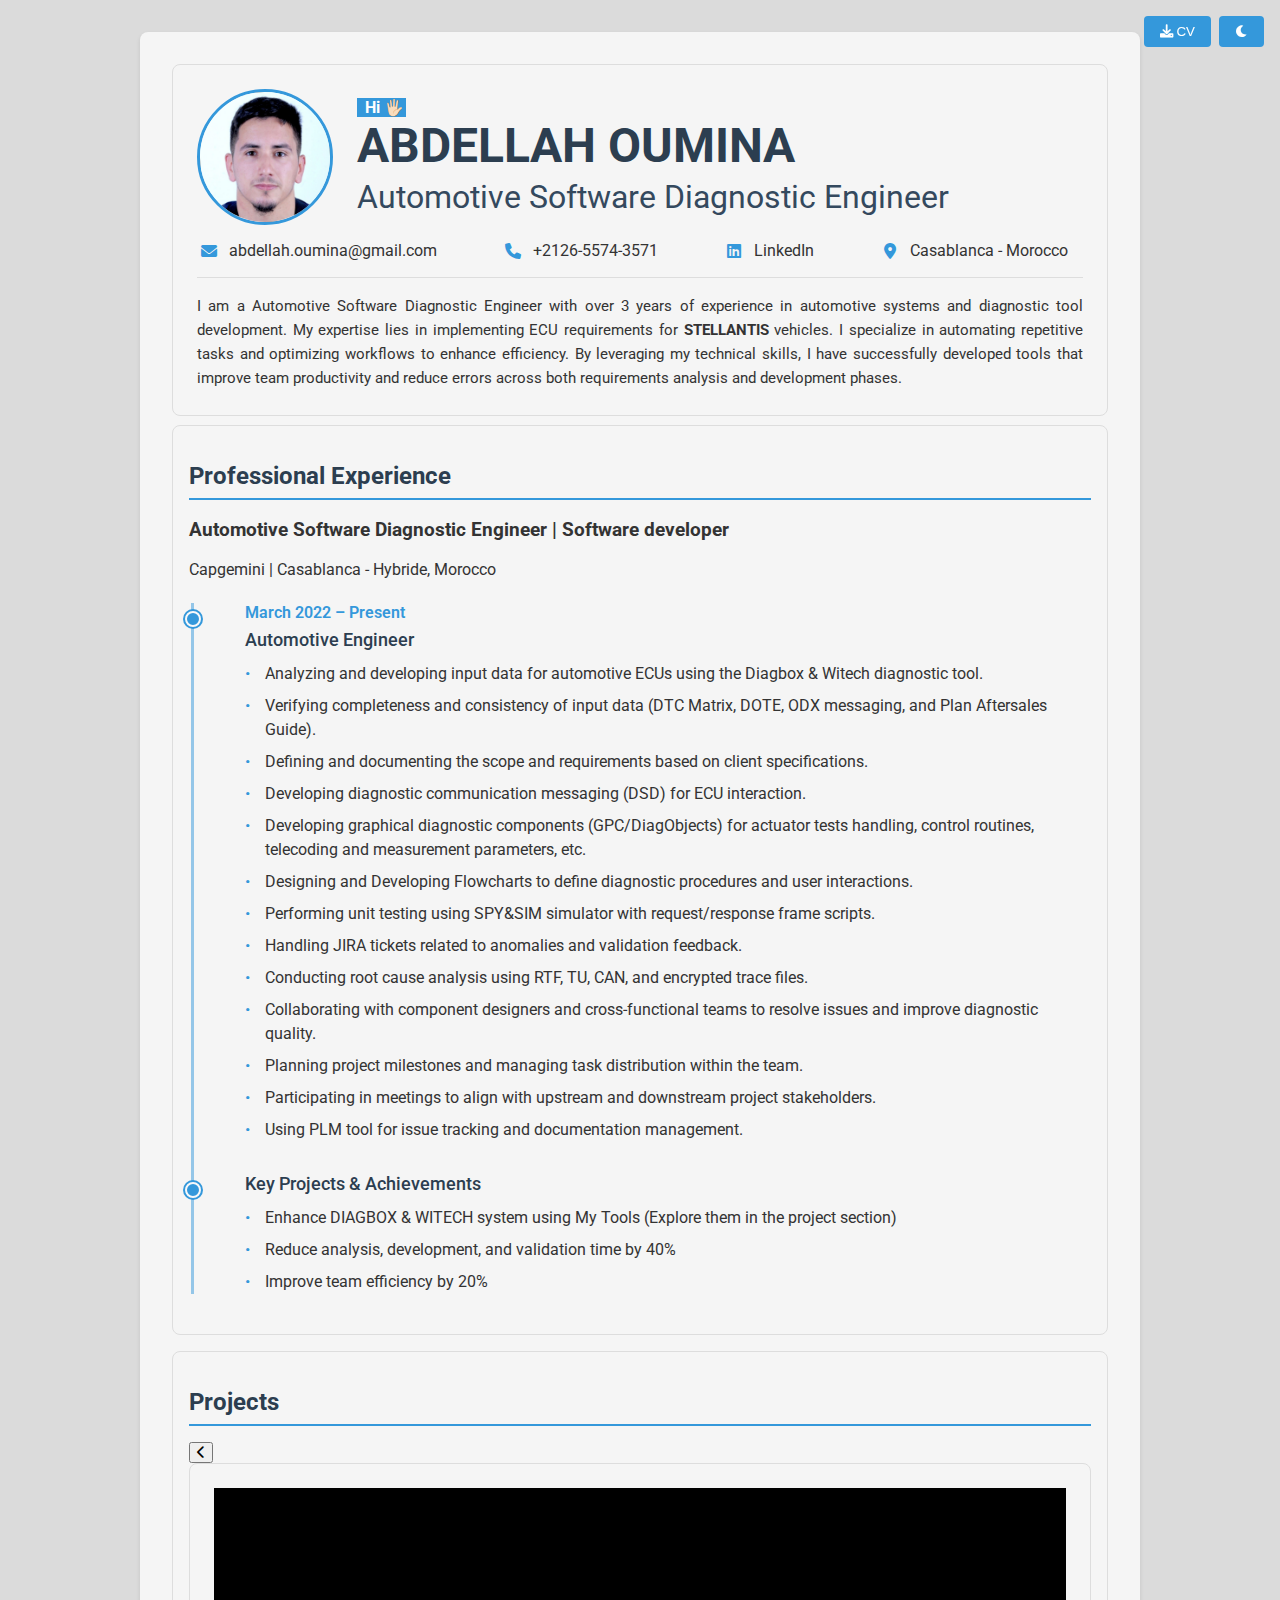
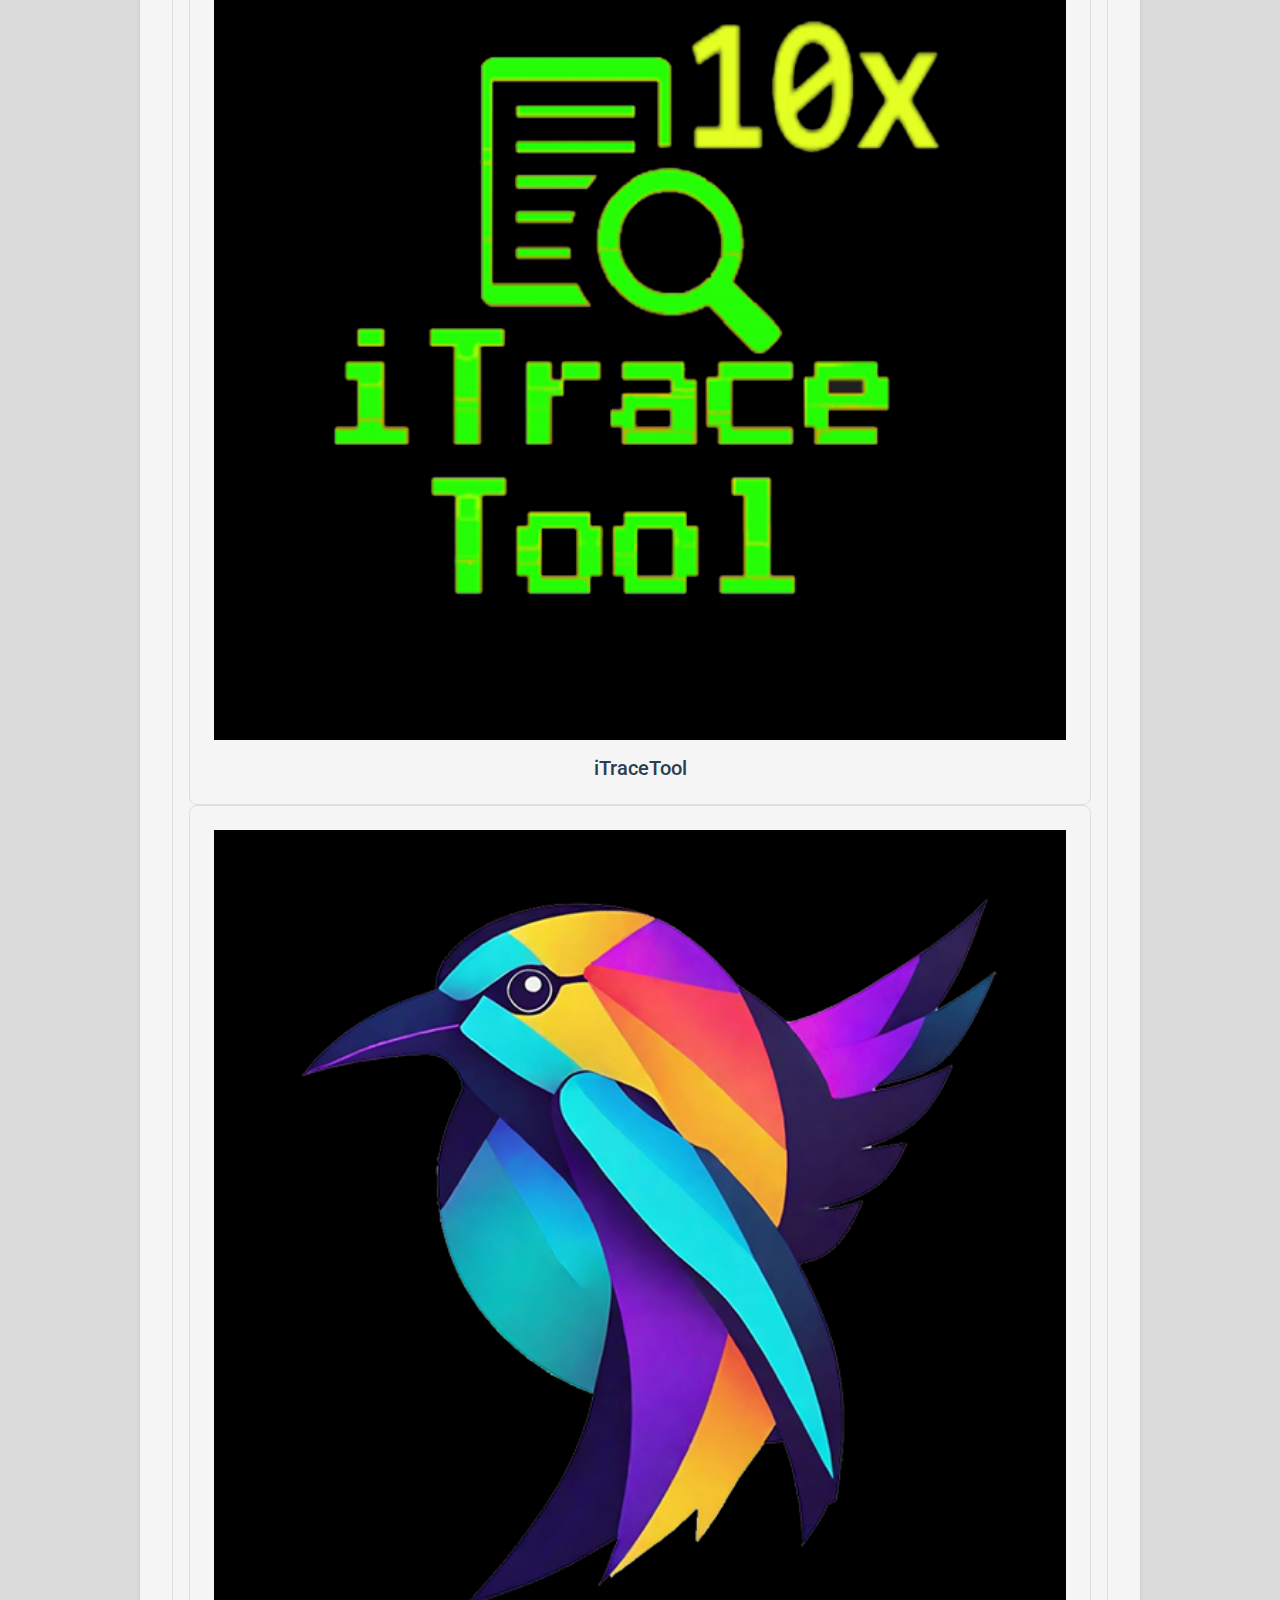
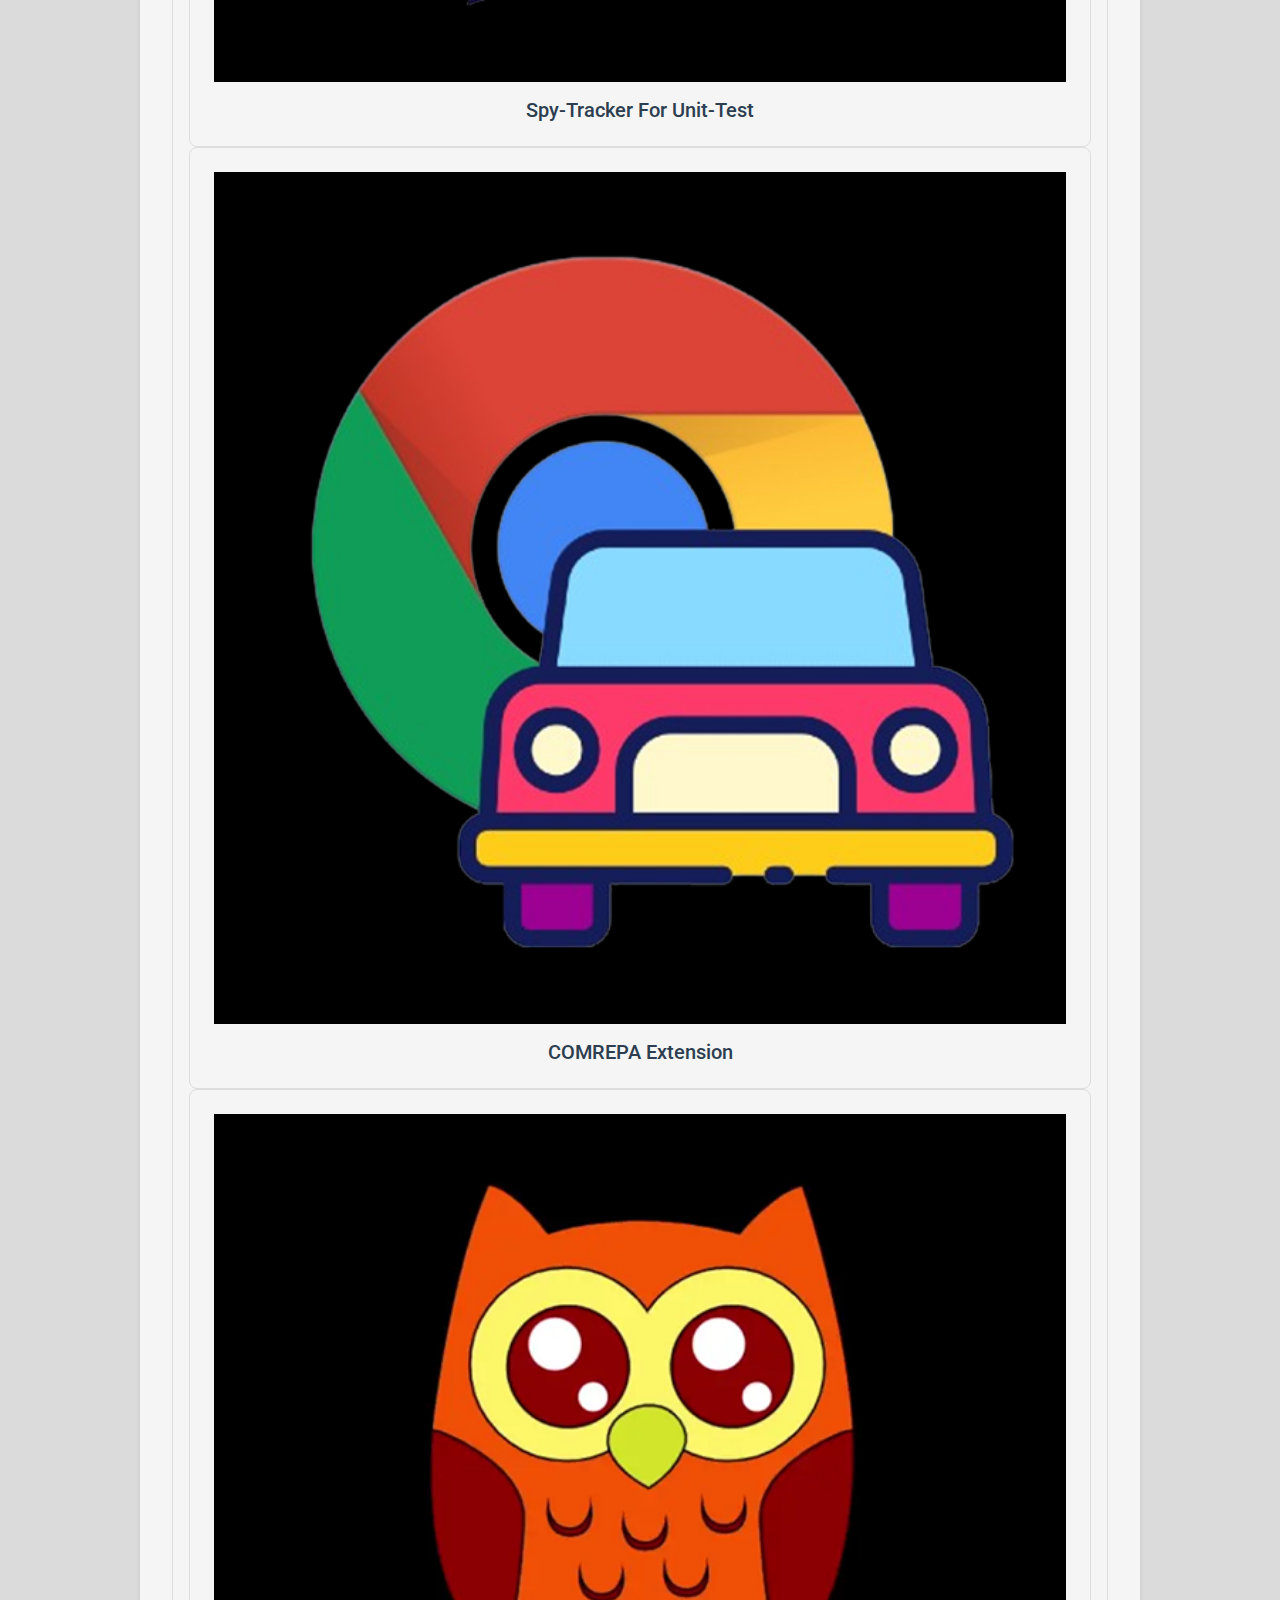
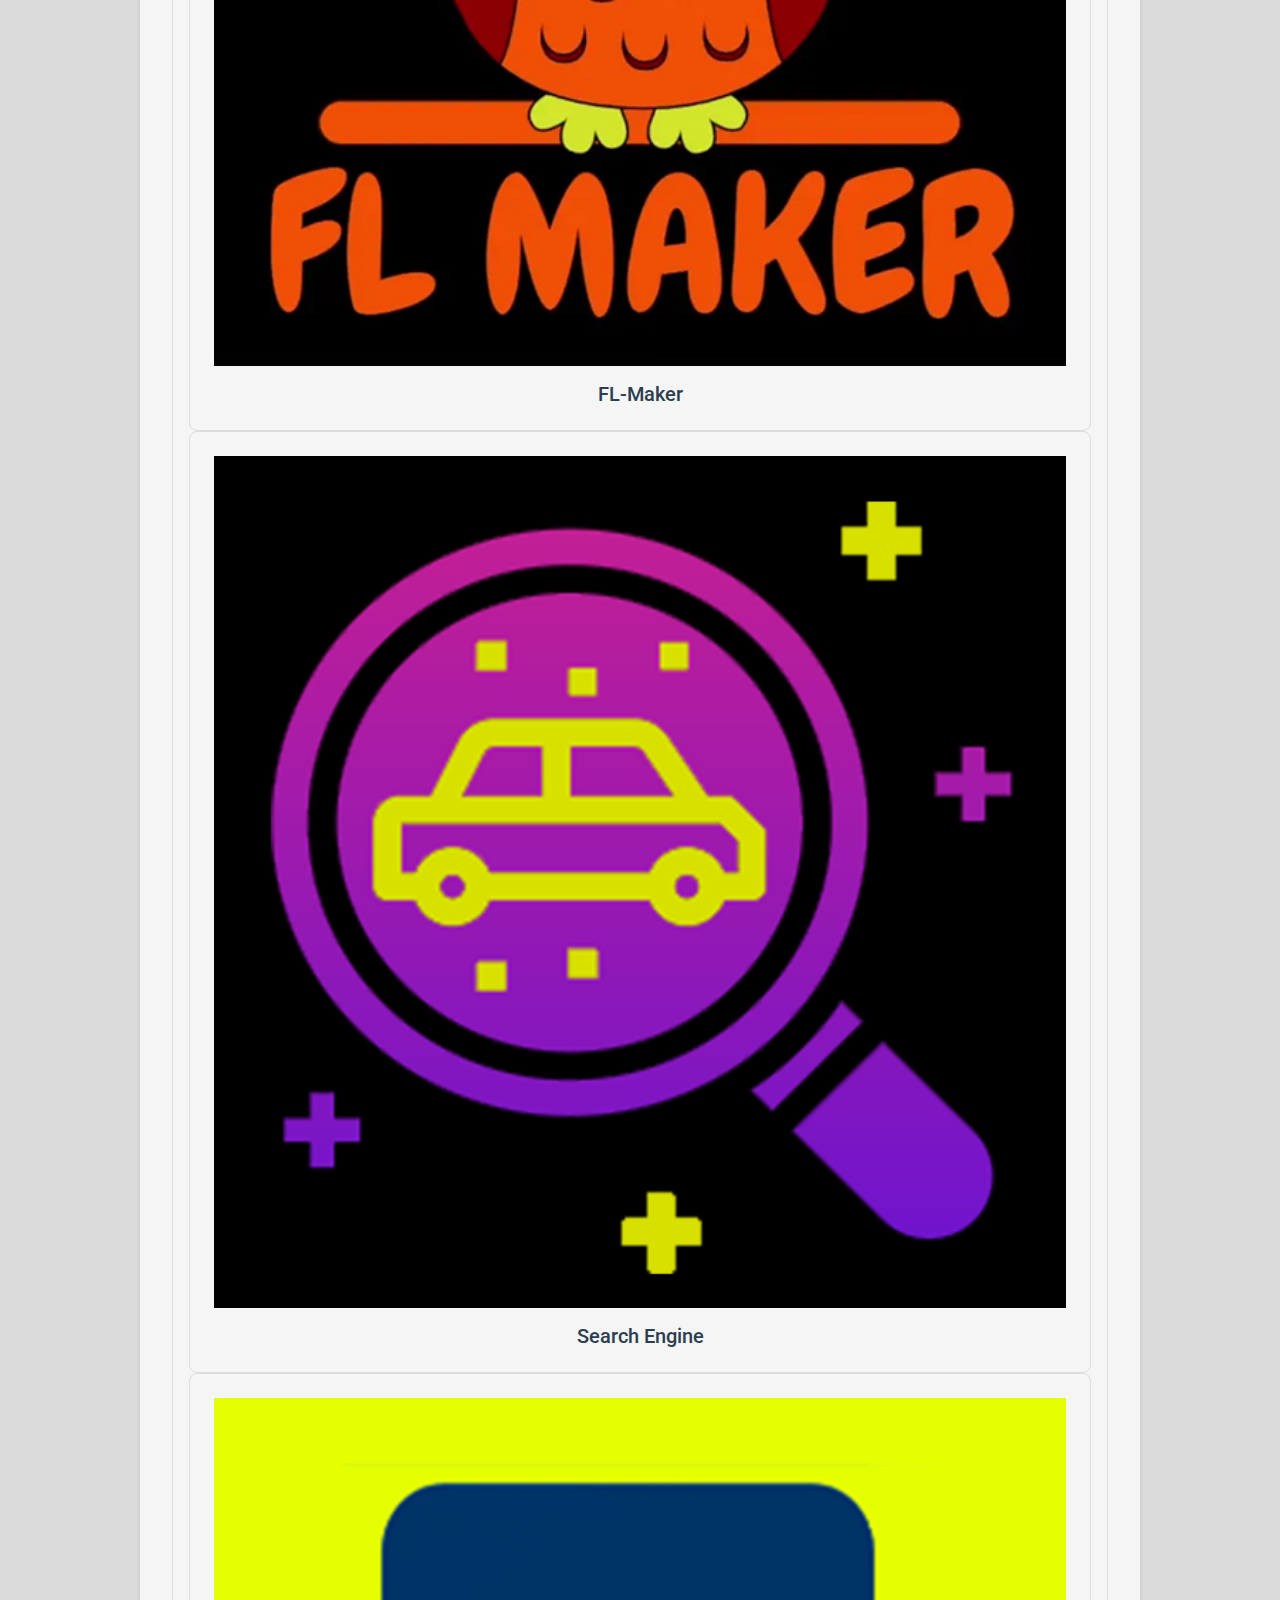
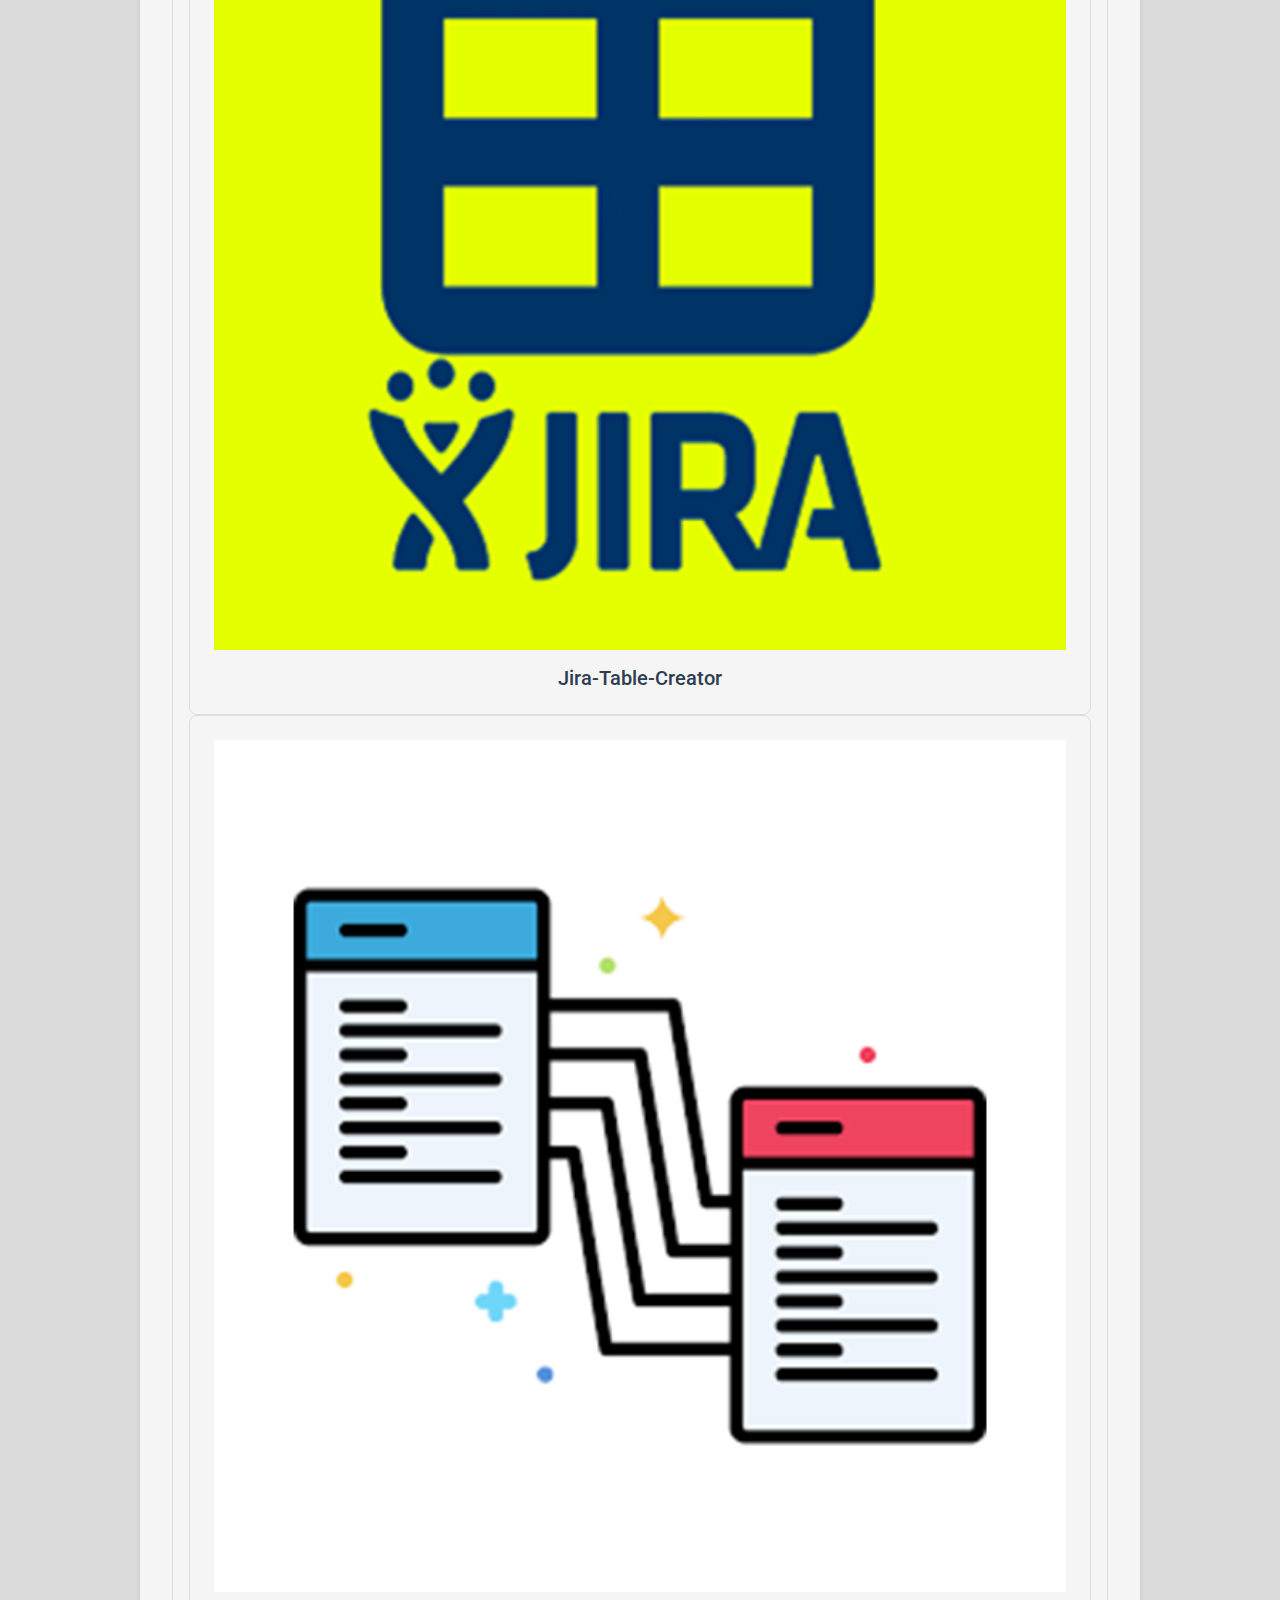
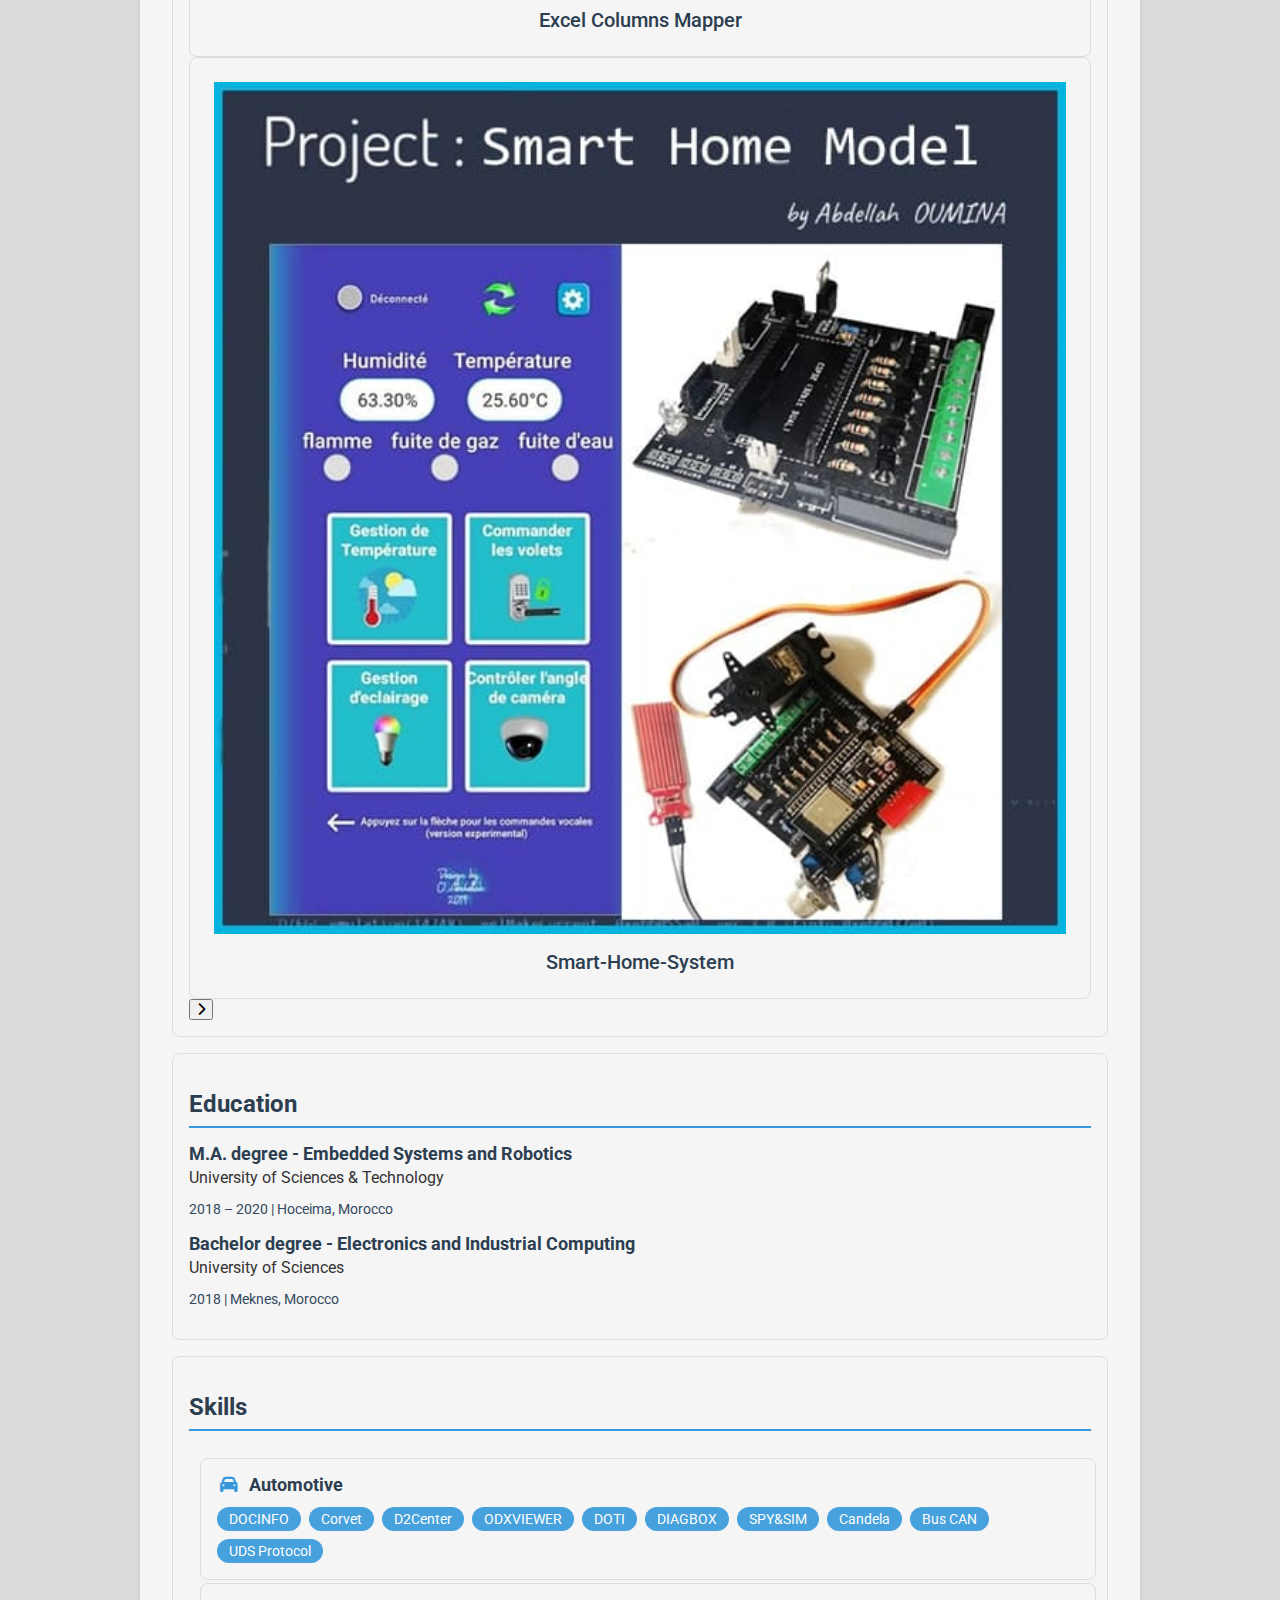
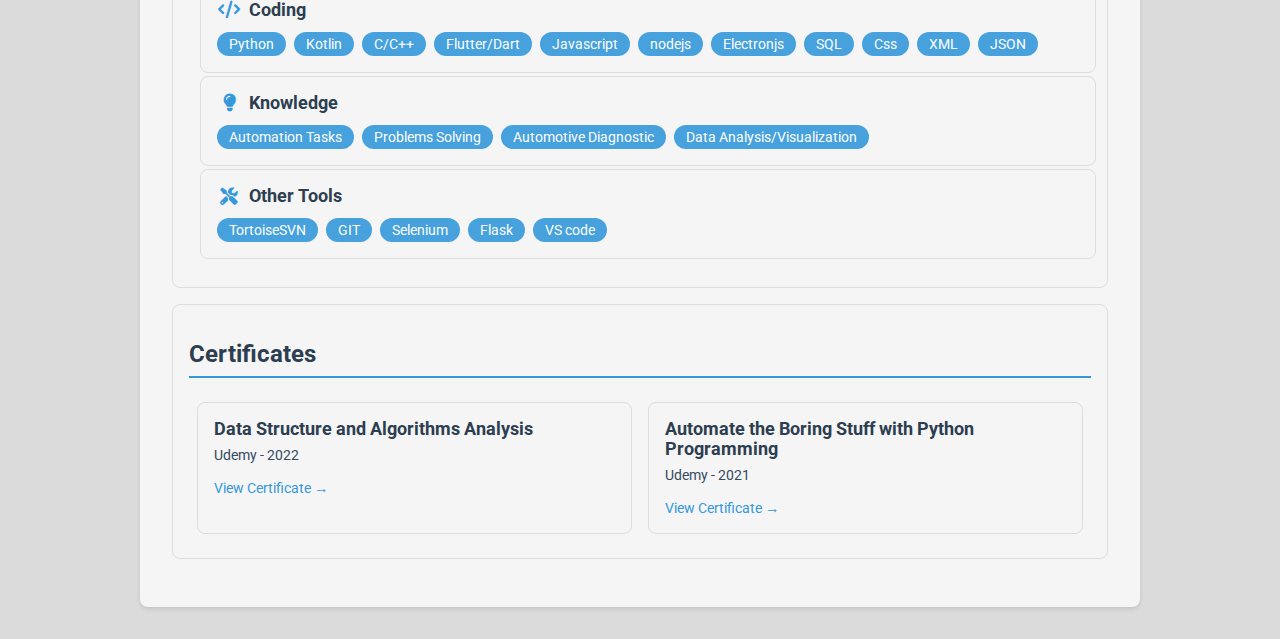
<file: index.html>
<!DOCTYPE html>
<html lang="en">
<head>
    <meta name="robots" content="noindex">
    <meta name="image" property="og:image" content="https://abdellah-oumina.github.io/my_resume/assets/Thumbnail.png">
    <meta property="og:type" content="resume">
    <meta property="og:url" content="https://abdellah-oumina.github.io/my_resume/">
    <meta property="og:type" content="Portfolio">
    <!-- Optional LinkedIn-specific meta tag -->
    <meta charset="UTF-8">
    <meta name="viewport" content="width=device-width, initial-scale=1.0">
    <meta name="description" content="Professional resume of Abdellah Oumina - Software Development Engineer specializing in automotive diagnostic software development">
    <meta name="keywords" content="Abdellah Oumina, Software Engineer, Python Developer, Automotive Diagnostic, Resume, Portfolio">

    <title>Abdellah Oumina - Automotive Software Diagnostic Engineer</title>
    
    <!-- Preload critical resources -->
    <link rel="preconnect" href="https://fonts.googleapis.com">
    <link rel="preconnect" href="https://fonts.gstatic.com" crossorigin>
    <link rel="preconnect" href="https://cdnjs.cloudflare.com">
    
    <!-- Styles -->
    <link href="https://fonts.googleapis.com/css2?family=Roboto:wght@300;400;500;700&display=swap" rel="stylesheet">
    <link rel="stylesheet" href="https://cdnjs.cloudflare.com/ajax/libs/font-awesome/6.0.0/css/all.min.css">
    <link rel="stylesheet" href="styles.css">
</head>
<body>
    <div class="controls" role="toolbar" aria-label="Resume Controls">
        <button href="https://drive.google.com/uc?export=download&id=1591Fu_TkMZaJ3SEC4PIXWKi7fgHlCCXN" id="languageToggle" class="control-btn" aria-label="Toggle Language">
            <!-- <i class="fas fa-language" aria-hidden="true"></i> EN -->
            <i class="fas fa-download" aria-hidden="true"></i>  CV

        </button>
        <button id="darkModeToggle" class="control-btn" aria-label="Toggle Dark Mode">
            <i class="fas fa-moon" aria-hidden="true"></i>
        </button>
    </div>

    <div class="container">
        <main id="resume" class="resume" role="main">
            <!-- Content will be dynamically loaded here -->
        </main>
    </div>

    <!-- Templates -->
    <template id="project-modal">
        <div class="modal" role="dialog" aria-labelledby="modal-title">
            <div class="modal-content">
                <div class="modal-header">
                    <h2 id="modal-title"></h2>
                    <button class="close-btn" aria-label="Close modal">&times;</button>
                </div>
                <div class="modal-body"></div>
            </div>
        </div>
    </template>

    <template id="image-preview">
        <div class="image-preview" role="dialog" aria-label="Image Preview">
            <button class="nav-btn prev-btn" aria-label="Previous image">&lt;</button>
            <img src="" alt="" role="img">
            <button class="nav-btn next-btn" aria-label="Next image">&gt;</button>
            <button class="close-btn" aria-label="Close preview">&times;</button>
            <div class="image-counter" aria-live="polite"></div>
        </div>
    </template>

    <!-- Scripts -->
    <script src="app.js" defer></script>
</body>
</html>
</file>
<file: styles.css>
/* Custom styles */
.section {
    @apply mb-8 p-6;
    animation: fadeIn 0.5s ease-out;
}

.section-title {
    @apply text-2xl font-bold mb-4 text-gray-800 dark:text-white;
}

.personal-info {
    @apply flex flex-col md:flex-row items-center md:items-start gap-6;
}

.profile-image {
    @apply w-48 h-48 rounded-full object-cover;
}

.info-details {
    @apply space-y-2 text-gray-600 dark:text-gray-300;
}

.experience-item {
    @apply mb-6 last:mb-0;
}

.experience-title {
    @apply text-xl font-semibold text-gray-800 dark:text-white;
}

.experience-company {
    @apply text-blue-600 dark:text-blue-400 font-medium;
}

.experience-duration {
    @apply text-gray-500 dark:text-gray-400 text-sm;
}

.skills-grid {
    display: grid;
    gap: 2rem;
}

.skill-category {
    background-color: var(--background-color);
}

.skill-title {
    color: var(--primary-color);
    font-size: 1.1rem;
    margin: 0 0 1rem 0;
    font-weight: 600;
    display: flex;
    align-items: center;
    gap: 0.5rem;
}

.skill-title i {
    color: var(--accent-color);
    font-size: 0.9em;
}

.skill-list {
    list-style: none;
    padding: 0;
    margin: 0;
    columns: 2;
    column-gap: 2rem;
}

.skill-item {
    position: relative;
    padding-left: 1.5rem;
    margin-bottom: 0.5rem;
    break-inside: avoid;
    color: var(--text-color);
}

.skill-item::before {
    content: "•";
    color: var(--accent-color);
    position: absolute;
    left: 0.5rem;
    font-weight: bold;
}

.project-card {
    height: 80%;
    display: flex;
    flex-direction: column;
    align-items: center;
    justify-content: center;
    background-color: var(--card-background);
    border-radius: var(--border-radius);
    padding: 1.5rem;
    border: 1px solid var(--border-color);
    transition: transform var(--transition-speed), box-shadow var(--transition-speed);
    cursor: pointer;
    gap: 1rem;
}

.project-card:hover {
    transform: var(--hover-transform);
    box-shadow: var(--card-shadow);
}

.project-icon {
    width: 100px;
    height: 100px;
    object-fit: contain;
}

.project-title {
    font-size: 1.1rem;
    color: var(--primary-color);
    margin: 0;
    text-align: center;
    font-weight: 500;
}

.project-description,
.project-tech,
.tech-tag,
.project-header {
    display: none;
}

/* Base styles */
:root {
    --primary-color: #2c3e50;
    --secondary-color: #34495e;
    --accent-color: #3498db;
    --text-color: #333;
    --background-color: #f8f9fa;
    --card-background: rgb(245, 245, 245);
    --border-color: #ddd;
    --section-spacing: 1.5rem;
    --transition-speed: 0.3s;
    --card-shadow: 0 2px 4px rgba(0, 0, 0, 0.1);
    --hover-transform: translateY(-2px);
    --border-radius: 8px;
    --content-width: 1000px;
}

.dark {
    --primary-color: #60a5fa;
    --secondary-color: #93c5fd;
    --accent-color: #3b82f6;
    --text-color: #e5e7eb;
    --background-color: #111827;
    --card-background: #1f2937;
    --border-color: #374151;
    --card-shadow: 0 2px 4px rgba(0, 0, 0, 0.3);
}

/* Global styles */
body {
    margin: 0;
    padding: 0;
    font-family: 'Roboto', sans-serif;
    color: var(--text-color);
    background-color: #dbdbdb;
    background-size: cover;
    background-position: center;
    background-attachment: fixed;
    min-height: 100vh;
}

body.dark {
    background-color: #2c3e50;
    background-size: cover;
    background-position: center;
    background-attachment: fixed;
}

.container {
    max-width: var(--content-width);
    margin: 2rem auto;
    padding: 0 1rem;
}

/* Resume Card */
.resume {
    background-color: var(--card-background);
    border-radius: var(--border-radius);
    box-shadow: var(--card-shadow);
    padding: 2rem;
    transition: box-shadow var(--transition-speed);
}

/* Personal Info Section */
.personal-info-container {
    background-color: var(--card-background);
    border-radius: var(--border-radius);
    padding: 1.5rem;
    margin-bottom: 0.6rem;
    border: 1px solid var(--border-color);
}

.profile-section {
    display: flex;
    align-items: center;
    gap: 1.5rem;
    margin-bottom: 1rem;
}

.profile-image {
    width: 130px;
    height: 130px;
    border-radius: 50%;
    object-fit: cover;
    border: 3px solid var(--accent-color);
}

.name-title {
    flex-grow: 1;
}

.name-title h1 {
    margin: 0;
    font-size: 3rem;
    color: var(--primary-color);
}

.name-title h2 {
    margin: 0.3rem 0 0 0;
    font-size: 2rem;
    color: var(--secondary-color);
    font-weight: normal;
}

.contact-grid {
    display: inline-flex;
    flex-wrap: wrap;
    gap: 4rem;
    margin-bottom: 0rem;
}

.contact-item {
    display: flex;
    align-items: center;
    gap: 0.5rem;
    color: var(--text-color);
    text-decoration: none;
    transition: color var(--transition-speed);
}

.contact-item:hover {
    color: var(--accent-color);
}

.contact-item i {
    width: 1.5rem;
    text-align: center;
    color: var(--accent-color);
}

.summary-section {
    border-top: 1px solid var(--border-color);
    margin-top: 1rem;
    padding-top: 1rem;
}

.summary-text {
    margin: 0;
    line-height: 1.6;
    color: var(--text-color);
    font-size: 0.95rem;
    text-align: justify;
}

/* Section Styles */
.section {
    padding: 1rem;
    margin-bottom: 1rem;
    background-color: var(--card-background);
    border-radius: var(--border-radius);
    border: 1px solid var(--border-color);
    animation: fadeIn 0.5s ease-out;
}

.section-title {
    font-size: 1.5rem;
    color: var(--primary-color);
    margin-bottom: 1rem;
    border-bottom: 2px solid var(--accent-color);
    padding-bottom: 0.5rem;
}

/* Skills Section */
.skills-container {
    display: flexbox;
    gap: 1rem;
    padding: 0.5rem;
    width: 100%;
}

.skill-category {
    background-color: var(--card-background);
    border-radius: var(--border-radius);
    padding: 1rem;
    border: 1px solid var(--border-color);
    width: auto;
    height: fit-content;
    margin: 0.2rem;
}

.skill-header {
    display: flex;
    align-items: center;
    gap: 0.5rem;
    margin-bottom: 0.75rem;
    color: var(--primary-color);
}

.skill-header i {
    color: var(--accent-color);
    font-size: 1.1rem;
    width: 1.5rem;
    text-align: center;
}

.skill-header h3 {
    font-size: 1.1rem;
    margin: 0;
    white-space: nowrap;
}

.skill-tags {
    display: flex;
    flex-wrap: wrap;
    gap: 0.5rem;
    align-items: flex-start;
}

.skill-tag {
    background-color: var(--accent-color);
    color: white;
    padding: 0.25rem 0.75rem;
    border-radius: 1rem;
    font-size: 0.875rem;
    white-space: nowrap;
    opacity: 0.9;
    transition: opacity var(--transition-speed), transform var(--transition-speed);
}

.skill-tag:hover {
    opacity: 1;
    transform: translateY(-2px);
}

@media (max-width: 768px) {
    .skills-container {
        grid-template-columns: 1fr;
    }
    
    .skill-category {
        padding: 0.75rem;
    }
    
    .skill-tag {
        font-size: 0.8rem;
        padding: 0.2rem 0.6rem;
    }
}

/* Projects Section */
.projects-grid {
    display: grid;
    grid-template-columns: repeat(auto-fit, minmax(300px, 1fr));
    gap: 1.5rem;
}

.project-card {
    background-color: var(--card-background);
    border-radius: var(--border-radius);
    padding: 1.5rem;
    border: 1px solid var(--border-color);
    transition: transform var(--transition-speed), box-shadow var(--transition-speed);
}

.project-card:hover {
    transform: var(--hover-transform);
    box-shadow: var(--card-shadow);
}

.project-title {
    @apply text-lg font-semibold mb-2 text-gray-800 dark:text-white;
}

.project-description {
    @apply text-gray-600 dark:text-gray-300 mb-4;
}

.project-tech {
    @apply flex flex-wrap gap-2;
}

.tech-tag {
    background-color: var(--accent-color);
    color: white;
    padding: 0.5rem 1rem;
    border-radius: 4px;
    font-size: 0.9rem;
    display: inline-block;
    transition: transform 0.2s;
}

.tech-tag:hover {
    transform: translateY(-2px);
}

/* Projects Carousel */
.projects-section {
    position: relative;
    padding: 2rem 0;
}

.projects-carousel {
    position: relative;
    overflow: hidden;
    padding: 0 3rem;
}

.projects-track {
    display: -webkit-box;
    transition: transform 0.5s ease-in-out;
}

.project-slide {
    flex: 0 0 60%;
    max-width: 60%;
    padding: 0 1rem;
}

@media (min-width: 768px) {
    .project-slide {
        flex: 0 0 50%;
        max-width: 50%;
    }
}

@media (min-width: 1024px) {
    .project-slide {
        flex: 0 0 33.333%;
        max-width: 33.333%;
    }
}

.project-card {
    height: 80%;
    display: flex;
    flex-direction: column;
    background-color: var(--card-background);
    border-radius: var(--border-radius);
    padding: 1.5rem;
    border: 1px solid var(--border-color);
    transition: transform var(--transition-speed), box-shadow var(--transition-speed);
    cursor: pointer;
}

.project-card:hover {
    transform: var(--hover-transform);
    box-shadow: var(--card-shadow);
}

.project-header {
    display: flex;
    align-items: center;
    gap: 1rem;
    margin-bottom: 1rem;
}

.project-icon {
    width: -webkit-fill-available;
    height: -webkit-fill-available;
    object-fit: contain;
}

.project-title {
    font-size: 1.25rem;
    color: var(--primary-color);
    margin: 0;
}

.project-description {
    flex-grow: 1;
    margin-bottom: 1rem;
    color: var(--text-color);
}

.project-tech {
    display: flex;
    flex-wrap: wrap;
    gap: 0.5rem;
}

.tech-tag {
    background-color: var(--accent-color);
    color: white;
    padding: 0.25rem 0.75rem;
    border-radius: 1rem;
    font-size: 0.875rem;
}

.carousel-button {
    position: absolute;
    top: 50%;
    transform: translateY(-50%);
    background-color: var(--accent-color);
    color: white;
    border: none;
    width: 40px;
    height: 40px;
    border-radius: 50%;
    cursor: pointer;
    display: flex;
    align-items: center;
    justify-content: center;
    transition: background-color var(--transition-speed);
    z-index: 1;
}

.carousel-button:hover {
    background-color: #2980b9;
}

.carousel-button.prev {
    left: 0;
}

.carousel-button.next {
    right: 0;
}

.carousel-dots {
    display: flex;
    justify-content: center;
    gap: 0.3rem;
    margin-top: 1.2rem;
}

.carousel-dot {
    width: 4px;
    height: 15px;
    border-radius: 50%;
    background-color: var(--border-color);
    cursor: pointer;
    transition: background-color var(--transition-speed);
}

.carousel-dot.active {
    background-color: var(--accent-color);
}

/* Project Modal */
.modal-overlay {
    position: fixed;
    top: 0;
    left: 0;
    right: 0;
    bottom: 0;
    background-color: rgba(0, 0, 0, 0.75);
    display: flex;
    justify-content: center;
    align-items: center;
    z-index: 1000;
    opacity: 0;
    visibility: hidden;
    transition: opacity var(--transition-speed);
}

.modal-overlay.active {
    opacity: 1;
    visibility: visible;
}

.modal-content {
    background-color: var(--card-background);
    border-radius: var(--border-radius);
    padding: 2rem;
    max-width: 800px;
    width: 90%;
    padding: 1rem;
    width: 100%;
    max-height: 90vh;
    overflow-y: auto;
    position: relative;
    transform: translateY(20px);
    transition: transform var(--transition-speed);
}

.modal-overlay.active .modal-content {
    transform: translateY(0);
}

.modal-header {
    display: flex;
    justify-content: space-between;
    align-items: center;
    margin-bottom: 1.5rem;
}

.modal-title {
    font-size: 1.5rem;
    color: var(--primary-color);
    margin: 0;
}

.modal-close {
    background: none;
    border: none;
    color: var(--text-color);
    font-size: 1.5rem;
    cursor: pointer;
    padding: 0.5rem;
}

.modal-body {
    margin-bottom: 1.5rem;
}

.project-gallery {
    display: grid;
    grid-template-columns: repeat(auto-fill, minmax(200px, 1fr));
    gap: 1rem;
    margin-top: 1rem;
}

.gallery-item {
    position: relative;
    padding-top: 75%;
    cursor: pointer;
    border-radius: var(--border-radius);
    overflow: hidden;
}

.gallery-item img {
    position: absolute;
    top: 0;
    left: 0;
    width: 100%;
    height: 100%;
    object-fit: cover;
    transition: transform var(--transition-speed);
}

.gallery-item:hover img {
    transform: scale(1.1);
}

/* Responsive Design */
@media (max-width: 768px) {
    .personal-info {
        grid-template-columns: 1fr;
        text-align: center;
    }

    .profile-image-container {
        margin: 0 auto;
    }

    .info-details {
        grid-template-columns: 1fr;
    }

    .skills-grid {
        grid-template-columns: 1fr;
    }

    .projects-grid {
        grid-template-columns: 1fr;
    }

    .container {
        margin: 1rem;
        padding: 0;
    }

    .resume {
        padding: 1rem;
    }
}

@media (max-width: 768px) {
    .profile-section {
        flex-direction: column;
        text-align: center;
        gap: 1rem;
    }

    .contact-grid {
        grid-template-columns: 1fr;
        align-content: center;
        gap: 0.75rem;
    }

    .name-title h1 {
        font-size: 1.5rem;
    }

    .name-title h2 {
        font-size: 1.1rem;
    }
}

/* Print Styles */
@media print {
    .resume {
        box-shadow: none;
        margin: 0;
        padding: 0;
    }

    .controls {
        display: none;
    }

    .project-card {
        break-inside: avoid;
    }
}

/* Controls */
.controls {
    position: fixed;
    top: 1rem;
    right: 1rem;
    display: flex;
    gap: 0.5rem;
    z-index: 1000;
}

.control-btn {
    background-color: var(--accent-color);
    color: white;
    border: none;
    padding: 0.5rem 1rem;
    border-radius: 4px;
    cursor: pointer;
    transition: background-color var(--transition-speed);
}

.control-btn:hover {
    background-color: #2980b9;
}

/* Modal/Popup */
.modal-overlay {
    position: fixed;
    top: 0;
    left: 0;
    right: 0;
    bottom: 0;
    background-color: rgba(0, 0, 0, 0.85);
    display: flex;
    justify-content: center;
    align-items: center;
    z-index: 1000;
    opacity: 0;
    visibility: hidden;
    transition: all 0.3s ease-in-out;
    backdrop-filter: blur(5px);
}

.modal-content {
    background-color: var(--background-color);
    border-radius: 12px;
    padding: 2rem;
    max-width: max-content;
    width: 70%;
    max-height: 90vh;
    overflow-y: auto;
    position: relative;
    transform: translateY(-20px) scale(0.95);
    transition: all 0.3s ease-in-out;
    box-shadow: 0 10px 30px rgba(0, 0, 0, 0.2);
}


.modal-overlay.active {
    opacity: 1;
    visibility: visible;
}

.modal-overlay.active .modal-content {
    transform: translateY(0) scale(1);
}

.modal-close {
    position: absolute;
    top: 1rem;
    right: 1rem;
    background: var(--accent-color);
    border: none;
    color: white;
    font-size: 1.5rem;
    cursor: pointer;
    padding: 0.5rem;
    line-height: 1;
    border-radius: 50%;
    width: 36px;
    height: 36px;
    display: flex;
    align-items: center;
    justify-content: center;
    transition: background-color 0.2s, transform 0.2s;
}

.modal-close:hover {
    background-color: #2980b9;
    transform: rotate(90deg);
}

.modal-header {
    display: flex;
    align-items: center;
    gap: 1rem;
    margin-bottom: 1.5rem;
    padding-bottom: 1rem;
    border-bottom: 1px solid var(--border-color);
}

.modal-header img {
    width: 48px;
    height: 48px;
}

.modal-header h3 {
    margin: 0;
    color: var(--primary-color);
    font-size: 1.5rem;
}

.modal-description {
    color: var(--text-color);
    margin-bottom: 1.5rem;
    line-height: 1.6;
}

.modal-screenshots {
    display: grid;
    grid-template-columns: repeat(auto-fit, minmax(250px, 1fr));
    gap: 1rem;
    margin: 1.5rem 0;
}

.modal-screenshots img {
    width: 100%;
    border-radius: 8px;
    border: 1px solid var(--border-color);
    transition: transform 0.3s;
    cursor: pointer;
}

.modal-screenshots img:hover {
    transform: scale(1.05);
}

.modal-tech {
    display: flex;
    flex-wrap: wrap;
    gap: 0.5rem;
}

/* Custom scrollbar for modal */
.modal-content::-webkit-scrollbar {
    width: 8px;
}

.modal-content::-webkit-scrollbar-track {
    background: var(--background-color);
}

.modal-content::-webkit-scrollbar-thumb {
    background: var(--accent-color);
    border-radius: 4px;
}

.modal-content::-webkit-scrollbar-thumb:hover {
    background: #2980b9;
}

/* Responsive adjustments */
@media (max-width: 1024px) {
    .projects-grid {
        grid-template-columns: repeat(2, 1fr);
    }
}

@media (max-width: 768px) {
    .projects-grid {
        grid-template-columns: 1fr;
    }
    
    .modal-content {
        padding: 1.5rem;
    }
}

@media (max-width: 1024px) {
    .skill-list {
        columns: 2;
    }
}

@media (max-width: 768px) {
    .skills-grid {
        grid-template-columns: 1fr;
        gap: 1.5rem;
    }

    .skill-list {
        columns: 1;
    }
}

/* Education */
.education-item {
    margin-bottom: 1rem;
}

.education-item:last-child {
    margin-bottom: 0;
}

.education-degree {
    color: var(--primary-color);
    font-size: 1.1rem;
    margin: 0 0 0.25rem 0;
}

.education-institution {
    color: var(--text-color);
    margin: 0 0 0.25rem 0;
}

.education-duration {
    color: var(--secondary-color);
    font-size: 0.9rem;
}

/* Certificates */
.certificates-list {
    list-style-type: none;
    padding: 0;
    margin: 0;
}

.certificates-list li {
    margin-bottom: 0.5rem;
    padding-left: 1.5rem;
    position: relative;
}

.certificates-list li::before {
    content: "•";
    color: var(--accent-color);
    position: absolute;
    left: 0;
}

/* Responsive Design */
@media (max-width: 768px) {
    .personal-info {
        flex-direction: column;
        align-items: center;
        text-align: center;
    }

    .contact-info {
        justify-content: center;
    }

    .projects-grid,
    .skills-grid {
        grid-template-columns: 1fr;
    }

    .container {
        margin: 1rem auto;
    }

    .resume {
        padding: 1rem;
    }
}

/* Animations and Transitions */
@keyframes fadeIn {
    from { opacity: 0; transform: translateY(10px); }
    to { opacity: 1; transform: translateY(0); }
}

/* Certificate Cards */
.certificates-grid {
    display: grid;
    grid-template-columns: repeat(auto-fit, minmax(250px, 1fr));
    gap: 1rem;
    padding: 0.5rem;
}

.certificate-card {
    background-color: var(--card-background);
    border-radius: var(--border-radius);
    padding: 1rem;
    border: 1px solid var(--border-color);
    cursor: pointer;
    transition: transform var(--transition-speed), box-shadow var(--transition-speed);
}

.certificate-card:hover {
    transform: var(--hover-transform);
    box-shadow: var(--card-shadow);
}

.certificate-info {
    display: flex;
    flex-direction: column;
    gap: 0.5rem;
}

.certificate-info h3 {
    margin: 0;
    color: var(--primary-color);
    font-size: 1.1rem;
}

.certificate-info p {
    margin: 0;
    color: var(--secondary-color);
    font-size: 0.9rem;
}

.view-certificate {
    color: var(--accent-color);
    font-size: 0.9rem;
    margin-top: 0.5rem;
    display: inline-block;
    transition: transform var(--transition-speed);
}

.certificate-card:hover .view-certificate {
    transform: translateX(5px);
}

/* Image Preview Overlay */
#imagePreviewModal {
    position: fixed;
    top: 0;
    left: 0;
    right: 0;
    bottom: 0;
    background-color: rgba(0, 0, 0, 0.95);
    display: flex;
    justify-content: center;
    align-items: center;
    z-index: 2000;
    opacity: 0;
    visibility: hidden;
    transition: all 0.3s ease-in-out;
    backdrop-filter: blur(8px);
}

#imagePreviewModal.active {
    opacity: 1;
    visibility: visible;
}

.preview-content {
    position: relative;
    max-width: 90vw;
    max-height: 90vh;
    display: flex;
    justify-content: center;
    align-items: center;
}

.preview-image {
    max-width: 100%;
    max-height: 90vh;
    object-fit: contain;
    border-radius: 8px;
    box-shadow: 0 5px 15px rgba(0, 0, 0, 0.3);
    transform: scale(0.95);
    transition: transform 0.3s ease-in-out;
}

#imagePreviewModal.active .preview-image {
    transform: scale(1);
}

.nav-button {
    position: absolute;
    top: 50%;
    transform: translateY(-50%);
    background-color: rgba(52, 152, 219, 0.8);
    color: white;
    border: none;
    width: 40px;
    height: 40px;
    border-radius: 50%;
    cursor: pointer;
    display: flex;
    align-items: center;
    justify-content: center;
    transition: all 0.2s ease-in-out;
    z-index: 2001;
}

.nav-button:hover {
    background-color: rgba(41, 128, 185, 1);
    transform: translateY(-50%) scale(1.1);
}

.nav-button.prev {
    left: 20px;
}

.nav-button.next {
    right: 20px;
}
.nav-prev{
    left: 20px;
   
}
.nav-next{
    right: 20px;
}

.close-preview {
    position: absolute;
    top: 20px;
    right: 20px;
    background-color: rgba(52, 152, 219, 0.8);
    color: white;
    border: none;
    width: 40px;
    height: 40px;
    border-radius: 50%;
    cursor: pointer;
    display: flex;
    align-items: center;
    justify-content: center;
    font-size: 1.5rem;
    transition: all 0.2s ease-in-out;
    z-index: 2001;
}

.close-preview:hover {
    background-color: rgba(41, 128, 185, 1);
    transform: rotate(90deg);
}

.image-counter {
    position: absolute;
    bottom: 20px;
    left: 50%;
    transform: translateX(-50%);
    background-color: rgba(52, 152, 219, 0.8);
    color: white;
    padding: 8px 16px;
    border-radius: 20px;
    font-size: 14px;
    z-index: 2001;
}

@media (max-width: 768px) {
    .nav-button {
        width: 36px;
        height: 36px;
    }

    .close-preview {
        width: 36px;
        height: 36px;
        font-size: 1.2rem;
    }

    .image-counter {
        padding: 6px 12px;
        font-size: 12px;
    }
}

/* Timeline Styles */
.timeline {
    position: relative;
    margin: 1.5rem 0;
    padding-left: 2rem;
}

.timeline::before {
    content: '';
    position: absolute;
    left: 2px;
    top: 0;
    bottom: 0;
    width: 3px;
    background: var(--accent-color);
    opacity: 0.5;
}

.timeline-item {
    position: relative;
    margin-bottom: 2rem;
    padding-left: 1.5rem;
}

.timeline-item:last-child {
    margin-bottom: 0;
}

.timeline-item::before {
    content: '';
    position: absolute;
    left: -2.25rem;
    top: 0.5rem;
    width: 12px;
    height: 12px;
    border-radius: 50%;
    background: var(--accent-color);
    border: 2px solid var(--background-color);
    box-shadow: 0 0 0 2px var(--accent-color);
}

.timeline-period {
    font-size: 1rem;
    font-weight: 600;
    color: var(--accent-color);
    margin: 0 0 0.5rem 0;
}

.timeline-role {
    font-size: 1.1rem;
    font-weight: 500;
    color: var(--primary-color);
    margin: 0 0 0.75rem 0;
}

.timeline-responsibilities {
    list-style: none;
    padding: 0;
    margin: 0;
}

.timeline-responsibilities li {
    position: relative;
    padding-left: 1.25rem;
    margin-bottom: 0.5rem;
    color: var(--text-color);
    line-height: 1.5;
}

.timeline-responsibilities li::before {
    content: "•";
    position: absolute;
    left: 0;
    color: var(--accent-color);
}

/* Responsive adjustments for timeline */
@media (max-width: 768px) {
    .timeline {
        padding-left: 1.5rem;
    }

    .timeline-item {
        padding-left: 1rem;
    }

    .timeline-item::before {
        left: -1.75rem;
        width: 10px;
        height: 10px;
    }

    .timeline-period {
        font-size: 0.9rem;
    }

    .timeline-role {
        font-size: 1rem;
    }

    .timeline-responsibilities li {
        font-size: 0.9rem;
    }
}
</file>
